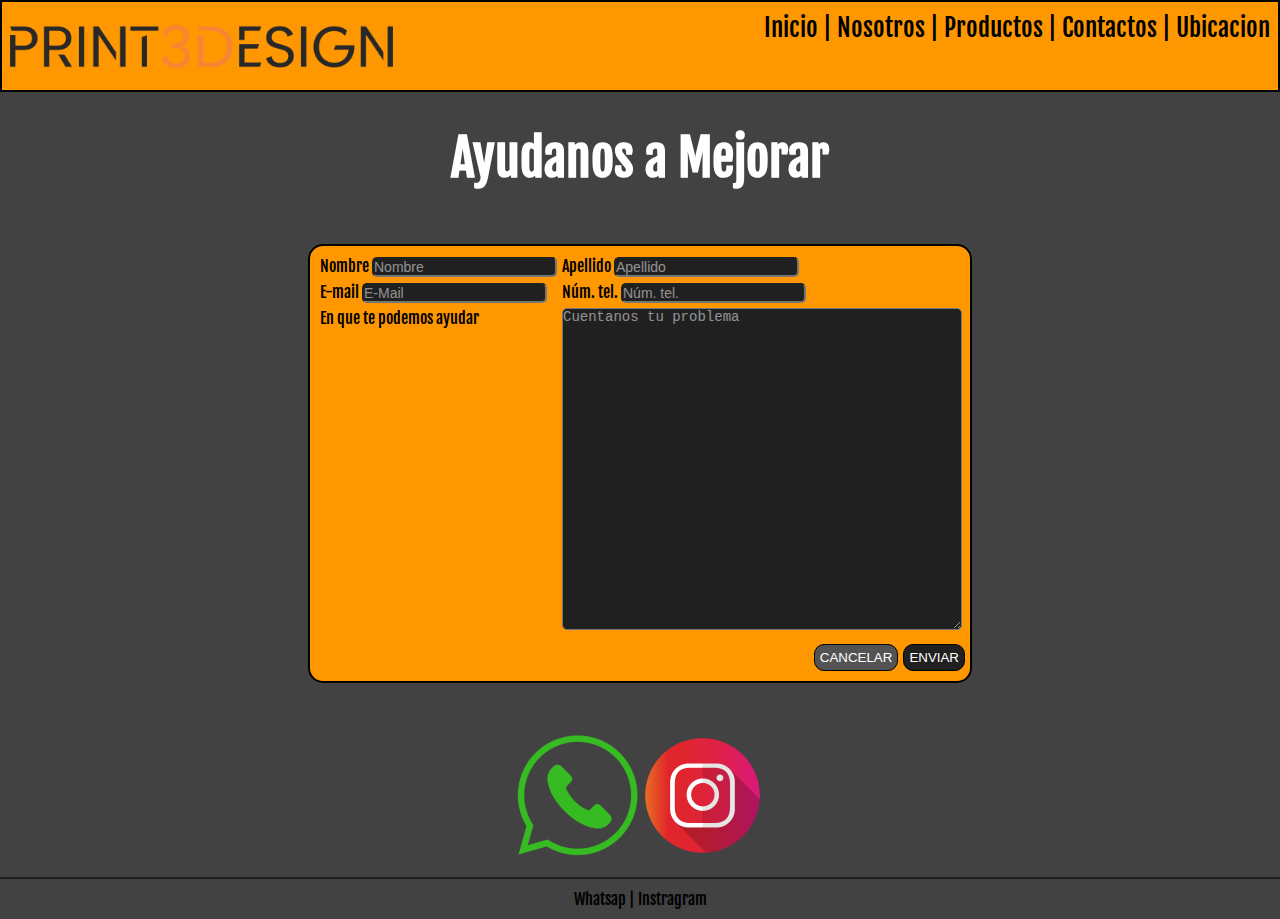
<file: pages/contactos.html>
<!DOCTYPE html>
<html lang="es">
<head>
    <meta charset="UTF-8">
    <meta http-equiv="X-UA-Compatible" content="IE=edge">
    <meta name="viewport" content="width=device-width, initial-scale=1.0">
    <link href="https://unpkg.com/aos@2.3.1/dist/aos.css" rel="stylesheet">
    <link rel="stylesheet" href="../css/estilo.css">
    <title>Print3design</title>
    <meta name="description" content="Esta es la página de contacto de Print3design, aquí puedes mandarnos tu feedback de los productos recibidos, quejas o consultas.">
</head>
<body>
    <header>
        <nav class="barra_top">
            <ul>
                <li><a href="../index.html">Inicio</a></li><span> |</span>
                <li><a href="nosotros.html">Nosotros</a></li><span> |</span>
                <li><a href="productos.html">Productos</a></li><span> |</span>
                <li><a href="contactos.html">Contactos</a></li><span> |</span>
                <li><a href="ubicacion.html">Ubicacion</a></li>
            </ul>
        </nav>
        <a href="../index.html"><img class="logo" src="../img/logo_final.png" alt="Imagen de Logo"></a>
    </header>
    <main>
        <h1 class="titulo_4">Ayudanos a Mejorar</h1>
        <div class="ordenar_contenedor">
            <form>
                <div class="input_1">
                    <label for="">Nombre</label>
                    <input class="formulario" type="text" placeholder="Nombre">
                </div>
                <div class="input_2">
                    <label  for="">Apellido</label>
                    <input class="formulario" type="text" placeholder="Apellido">
                </div>
                <div class="input_3">
                    <label  for="">E-mail</label>
                    <input class="formulario" type="text" placeholder="E-Mail">
                </div>
                <div class="input_4">
                    <label  for="">Núm. tel.</label>
                    <input class="formulario" type="text" placeholder="Núm. tel.">
                </div>
                <div class="pregunta_textarea">
                    <label for="">En que te podemos ayudar</label>
                </div>
                <div>
                    <textarea class="formulario" name="" id="" cols="50" rows="20" placeholder="Cuentanos tu problema"></textarea>
                </div>
                <div class="botones">
                    <input class="boton_c" type="submit" value="Cancelar">
                    <input class="boton_a" type="submit" value="Enviar">
                </div>
            </form>
        </div>
    <div class="ordenar_contenedor">
        <a target="_blank" href="https://web.whatsapp.com/"><img data-aos="flip-left" src="../img/wts_lg_v2.png" alt="Logo Whatsap"></a>
        <a target="_blank" href="https://www.instagram.com/tupuntodepartida_cba/"><img data-aos="flip-left" src="../img/insta_lg.png" alt="Logo Instagram"></a>
    </div>
    </main>
    <footer>
        <nav class="pie">
            <ul>
                <li><a target="_blank" href="https://web.whatsapp.com/">Whatsap</a></li><span> |</span>
                    <li><a target="_blank" href="https://www.instagram.com/tupuntodepartida_cba/">Instragram</a></li>
                </ul>
        </nav>
    </footer>
    <script src="https://unpkg.com/aos@2.3.1/dist/aos.js"></script>
    <script>
        AOS.init();
    </script>
</body>
</html>
</file>
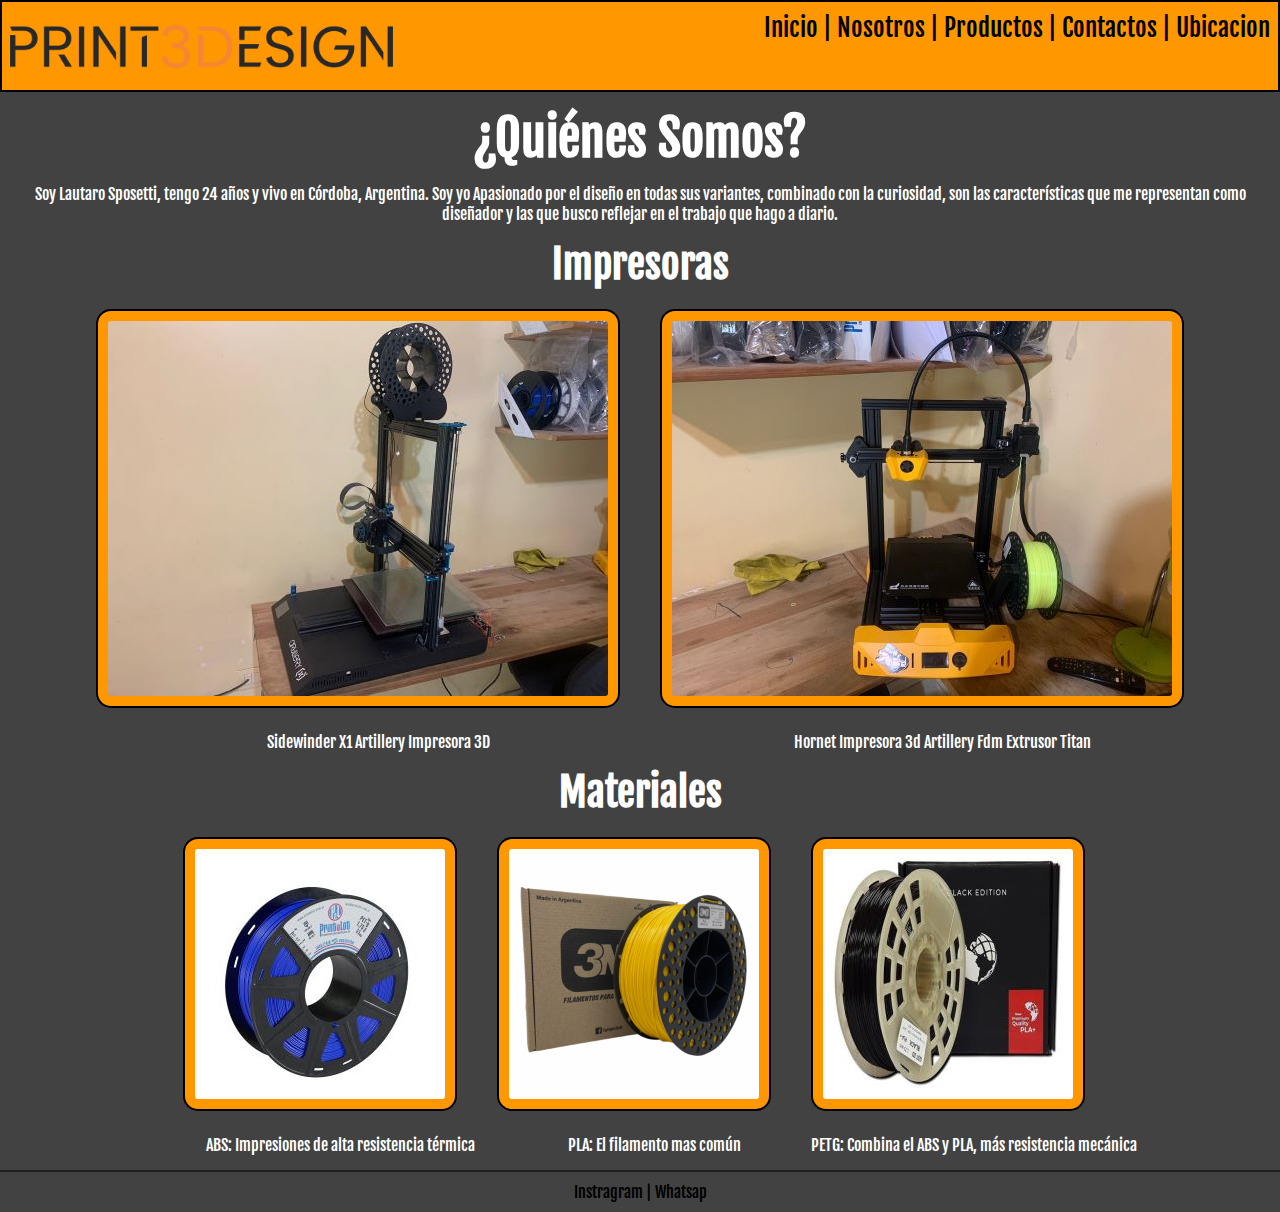
<file: pages/nosotros.html>
<!DOCTYPE html>
<html lang="es">
<head>
    <meta charset="UTF-8">
    <meta http-equiv="X-UA-Compatible" content="IE=edge">
    <meta name="viewport" content="width=device-width, initial-scale=1.0">
    <link rel="stylesheet" href="../css/estilo.css">
    <title>Print3design</title>
    <meta name="description" content="Si te interesa conocer más acerca de Print3design, aquí podrás encontrar toda la información que desees">
</head>
<body>
    <header>
        <nav class="barra_top">
            <ul>
                <li><a href="../index.html">Inicio</a></li><span> |</span>
                <li><a href="nosotros.html">Nosotros</a></li><span> |</span>
                <li><a href="productos.html">Productos</a></li><span> |</span>
                <li><a href="contactos.html">Contactos</a></li><span> |</span>
                <li><a href="ubicacion.html">Ubicacion</a></li>
            </ul>
        </nav>
        <a href="../index.html"><img class="logo" src="../img/logo_final.png" alt="Imagen de Logo"></a>    </header>
    <main class="main_nosotros">
        <h1 class="titulo_1">¿Quiénes Somos?</h1>
        <p class="parrafo_inicio">Soy Lautaro Sposetti, tengo 24 años y vivo en Córdoba, Argentina. Soy yo 
            Apasionado por el diseño en todas sus variantes, combinado con la curiosidad, son 
            las características que me representan como diseñador y las que busco reflejar en el trabajo que hago a diario.</p>
        <h2 class="titulo_2">Impresoras</h2>
        <div class="ordenar_contenedor contenedor_impesoras">
            <div class="imagen_parrafo">
            <img class="borde" src="../img/impresora_1.jpeg" alt="Imagen de Impresora 3D">
            <p class="descripcion borrar_movile">Sidewinder X1 Artillery Impresora 3D</p>
            </div>
            <div class="imagen_parrafo">
            <img class="borde" src="../img/impresora_2.jpeg" alt="Imagen de Impresora 3D">
            <p class="descripcion borrar_movile">Hornet Impresora 3d Artillery Fdm Extrusor Titan</p>
            </div>
        </div>
        <h2 class="titulo_3">Materiales</h2>
        <div class="ordenar_contenedor cont_padre_materiales">
            <div class="cont_materiales">
                <img class="borde" src="../img/material_1.jpg" alt="Imagen de material de impresora 3D">
                <p class="descripcion borrar_movile">ABS: Impresiones de alta resistencia térmica</p>
            </div>
            <div class="cont_materiales">
                <img class="borde" src="../img/material_2.png" alt="Imagen de material de impresora 3D">
                <p class="descripcion borrar_movile">PLA: El filamento mas común</p>
            </div>
            <div class="cont_materiales">
                <img class="borde imagen_material_3" src="../img/material_3.jpg" alt="Imagen de material de impresora 3D">
                <p class="descripcion borrar_movile">PETG: Combina el ABS y PLA, más resistencia mecánica</p>
            </div>
        </div>
    </main>
    <footer>
        <nav class="pie">
            <ul>
                <li><a target="_blank" href="https://www.instagram.com/tupuntodepartida_cba/">Instragram</a></li><span> |</span>
                <li><a target="_blank" href="3512042126">Whatsap</a></li><span>
            </ul>
        </nav>
    </footer>
</body>
</file>
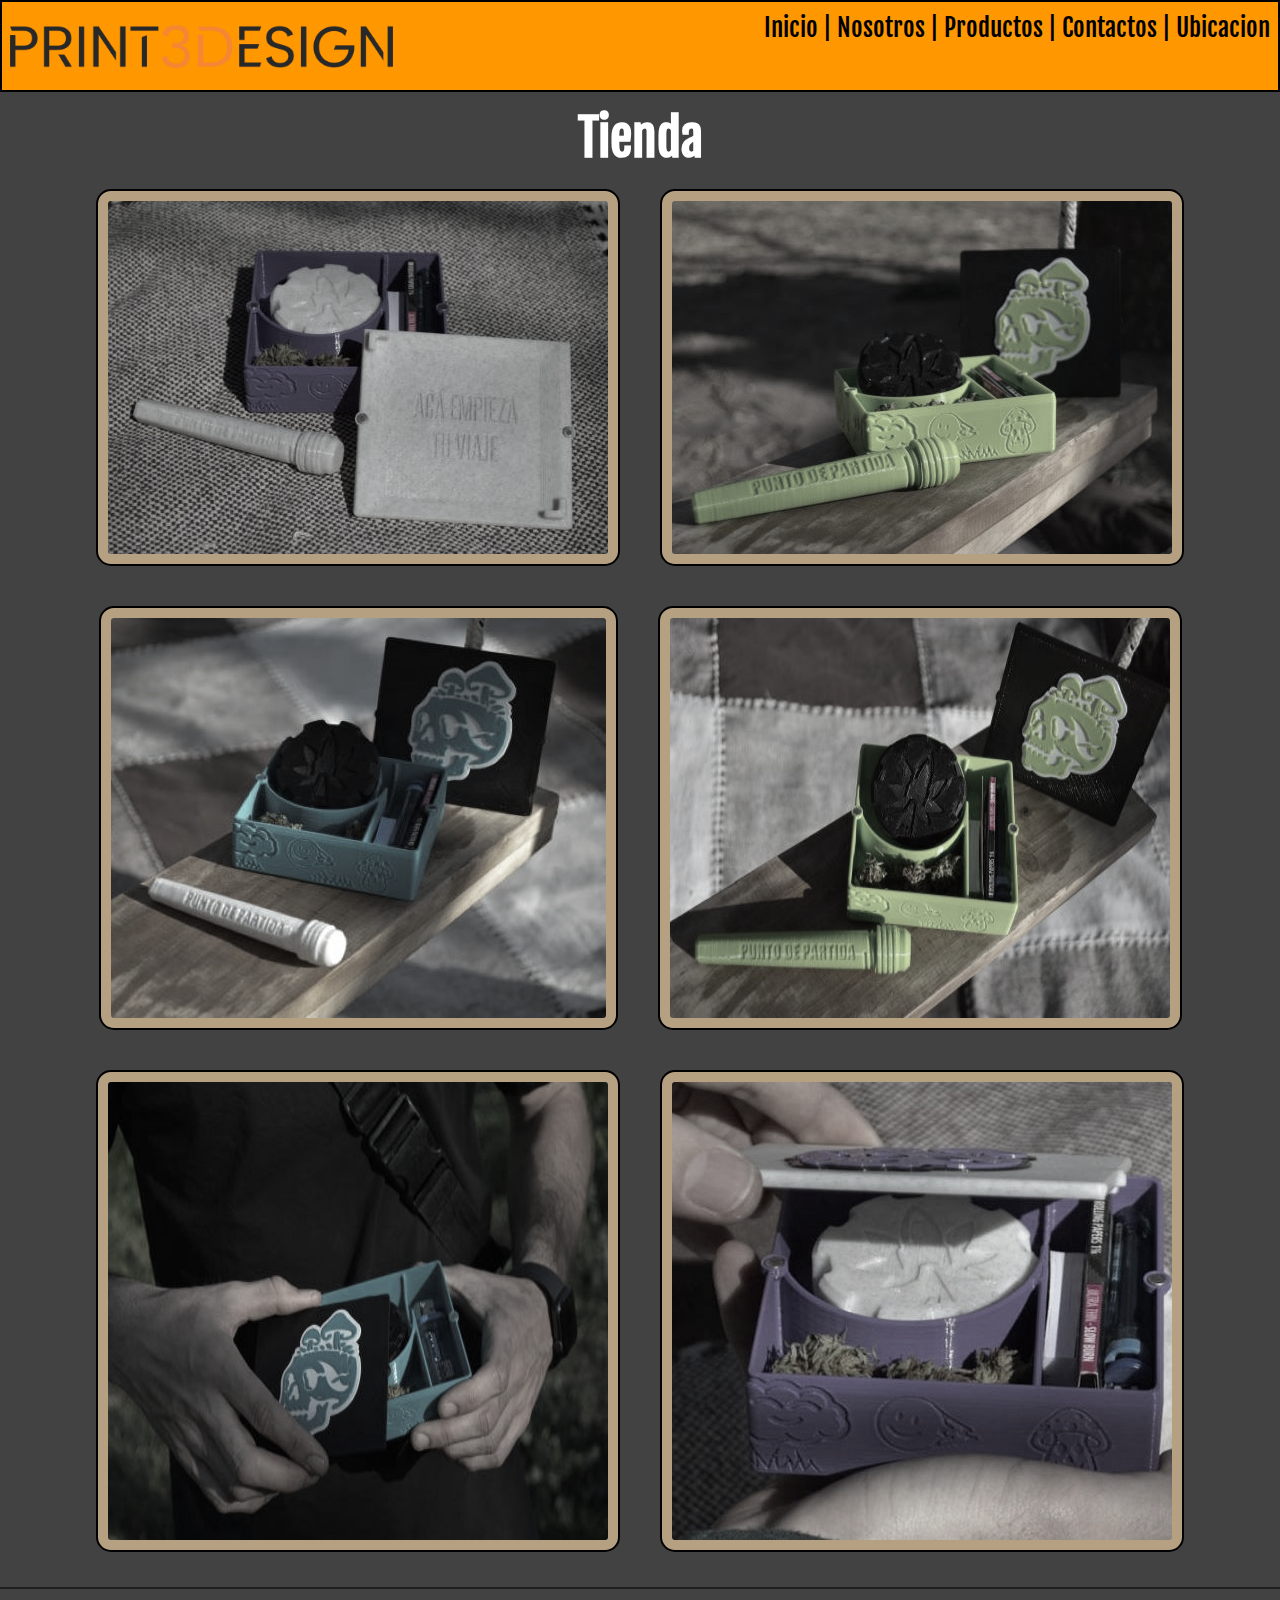
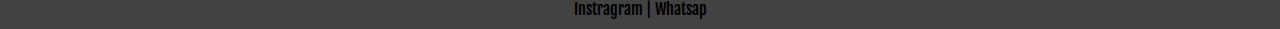
<file: pages/productos.html>
<!DOCTYPE html>
<html lang="es">
<head>
    <meta charset="UTF-8">
    <meta http-equiv="X-UA-Compatible" content="IE=edge">
    <meta name="viewport" content="width=device-width, initial-scale=1.0">
    <link rel="stylesheet" href="../css/estilo.css">
    <title>Print3design</title>
    <meta name="description" content="Todos los productos, impresos en 3d, necesarios para el armado de cigarrillos.">
</head>
<body>
    <header>
        <nav class="barra_top">
            <ul>
                <li><a href="../index.html">Inicio</a></li><span> |</span>
                <li><a href="nosotros.html">Nosotros</a></li><span> |</span>
                <li><a href="productos.html">Productos</a></li><span> |</span>
                <li><a href="contactos.html">Contactos</a></li><span> |</span>
                <li><a href="ubicacion.html">Ubicacion</a></li>
            </ul>
        </nav>
        <a href="../index.html"><img class="logo" src="../img/logo_final.png" alt="Imagen de Logo"></a>
    </header>
    <h1 class="titulo_1">Tienda</h1>
    <main class="ordenar_contenedor">
        <img class="borde gris" src="../img/producto_1_v3.jpg" alt="Combo de picador y caja">
        <img class="borde gris" src="../img/producto_2_v3.jpg" alt="Combo de picador y caja">
        <img class="borde gris" src="../img/producto_3_v4.jpg" alt="Combo de picador y caja">
        <img class="borde gris" src="../img/prooducto_4_v3.jpg" alt="Combo de picador y caja">
        <img class="borde gris" src="../img/producto_6_v3.jpg" alt="Combo de picador, caja y encendedor">
        <img class="borde gris" src="../img/producto_final.jpeg" alt="Combo de picador y caja y filtros">
    </main>
    <footer>
        <nav class="pie">
            <ul>
                <li><a target="_blank" href="https://www.instagram.com/tupuntodepartida_cba/">Instragram</a></li><span> |</span>
                <li><a target="_blank" href="3512042126">Whatsap</a></li><span>
            </ul>
        </nav>
    </footer>
</body>
</file>
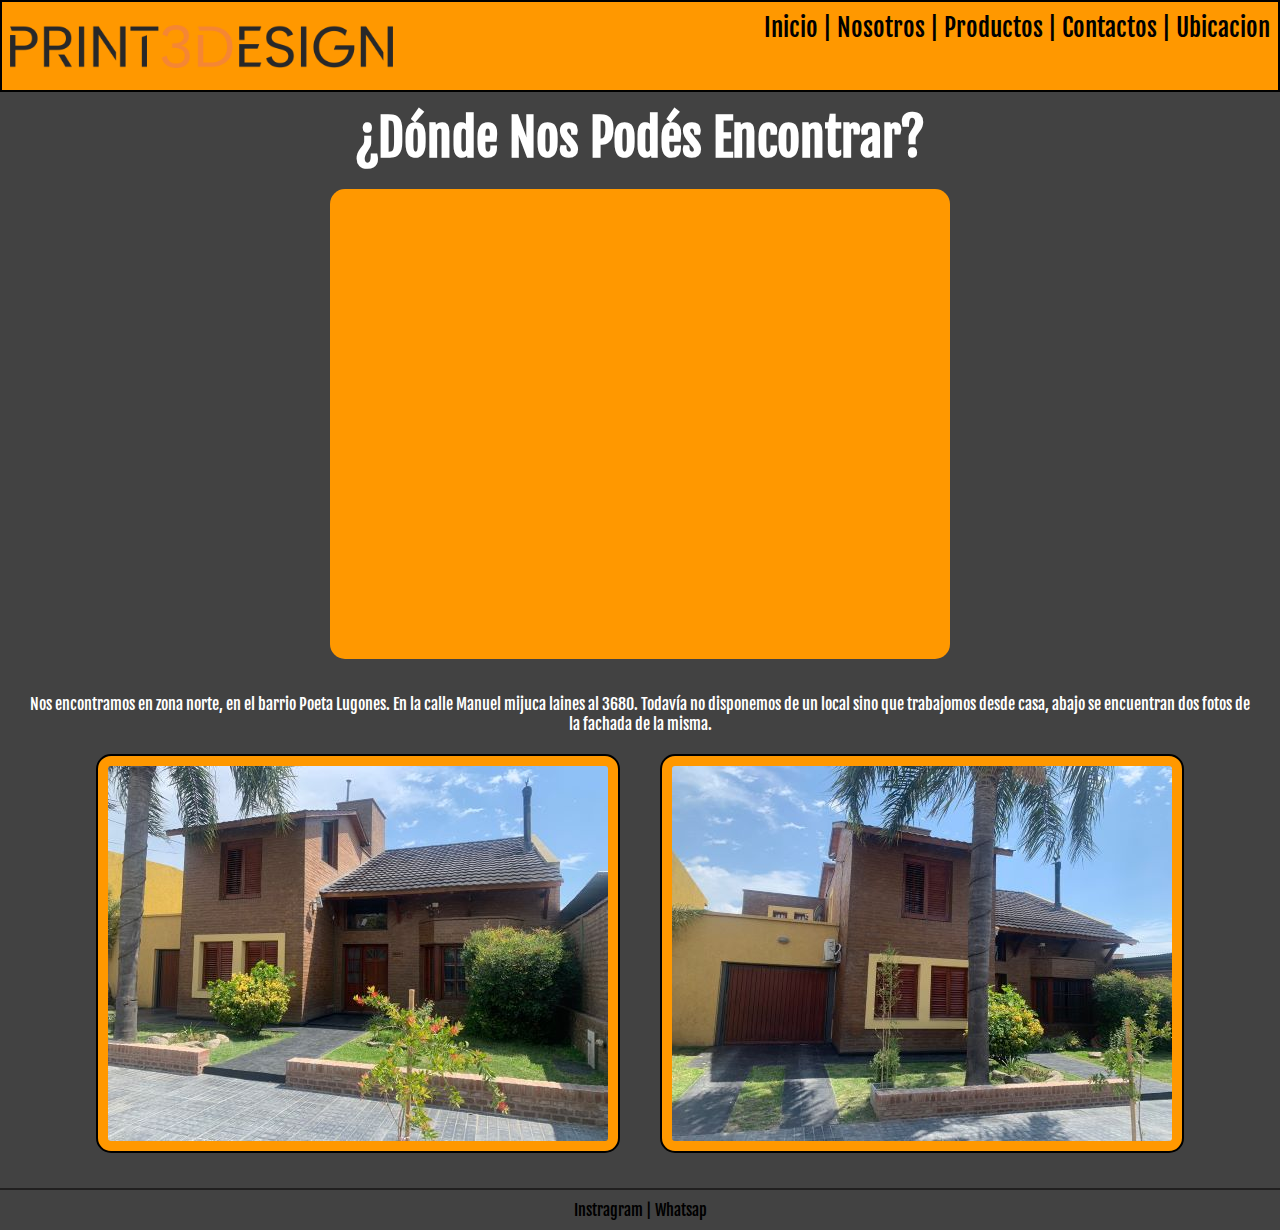
<file: pages/ubicacion.html>
<!DOCTYPE html>
<html lang="es">
<head>
    <meta charset="UTF-8">
    <meta http-equiv="X-UA-Compatible" content="IE=edge">
    <meta name="viewport" content="width=device-width, initial-scale=1.0">
    <link href="https://unpkg.com/aos@2.3.1/dist/aos.css" rel="stylesheet"><meta name="viewport" content="width=device-width, initial-scale=1.0">
    <link rel="stylesheet" href="../css/estilo.css">
    <title>Print3design</title>
    <meta name="description" content="Ubicación de nuestro emprendimiento Print3design.">
</head>
<body>
    <header>
        <nav class="barra_top">
            <ul>
                <li><a href="../index.html">Inicio</a></li><span> |</span>
                <li><a href="nosotros.html">Nosotros</a></li><span> |</span>
                <li><a href="productos.html">Productos</a></li><span> |</span>
                <li><a href="contactos.html">Contactos</a></li><span> |</span>
                <li><a href="ubicacion.html">Ubicacion</a></li>
            </ul>
        </nav>
        <a href="../index.html"><img class="logo" src="../img/logo_final.png" alt="Imagen de Logo"></a>
    </header>
    <main>
        <h1 class="titulo_1">¿Dónde Nos Podés Encontrar?</h1>
        <div class="ordenar_contenedor">
            <iframe class="borde" src="https://www.google.com/maps/embed?pb=!1m18!1m12!1m3!1d3407.1021302793492!2d-64.223428483747!3d-31.356160800481216!2m3!1f0!2f0!3f0!3m2!1i1024!2i768!4f13.1!3m3!1m2!1s0x94329940790ab289%3A0x9b6c95753b70c1a7!2sManuel%20Mujica%20Lainez%203680%2C%20C%C3%B3rdoba!5e0!3m2!1ses!2sar!4v1674263875599!5m2!1ses!2sar" width="600" height="450" style="border:0;" allowfullscreen="" loading="lazy" referrerpolicy="no-referrer-when-downgrade"></iframe>
            <p class="parrafo_inicio">Nos encontramos en zona norte, en el barrio Poeta Lugones. En la calle Manuel mijuca laines al 3680. Todavía no disponemos de un local sino que trabajomos desde casa, abajo se encuentran dos fotos de la fachada de la misma.</p>
        </div>
        <div class="ordenar_contenedor">
            <img class="borde" data-aos="fade-up-right" src="../img/fachada_1.jpeg" alt="Fachada de la casa">
            <img class="borde" data-aos="fade-up-left" src="../img/fachada_2.jpeg" alt="Fachada de la casa">
        </div>
    </main>
    <footer>
        <nav class="pie">
            <ul>
                <li><a target="_blank" href="https://www.instagram.com/tupuntodepartida_cba/">Instragram</a></li><span> |</span>
                <li><a target="_blank" href="3512042126">Whatsap</a></li><span>
            </ul>
        </nav>
    </footer>
    <script src="https://unpkg.com/aos@2.3.1/dist/aos.js"></script>
    <script>
        AOS.init();
    </script>
</body>
</file>
<file: css/estilo.css>
@import "https://fonts.googleapis.com/css2?family=Fjalla+One&family=Roboto&family=Ubuntu:wght@300&display=swap";
header {
  background-color: #ff9800;
  border: black 2px solid;
}

.barra_top {
  font-size: 25px;
  text-align: right;
  list-style: none;
  margin-right: 8px;
  margin-top: 10px;
}

.logo {
  text-align: left;
  position: relative;
  bottom: 18px;
  left: 8px;
}

.ordenar_contenedor {
  display: flex;
  flex-flow: row wrap;
  justify-content: center;
}

.borde {
  border: black 2px solid;
  padding: 10px;
  background: #ff9800;
  margin: 20px;
  border-radius: 15px;
}

.pie {
  border-top: 2px solid #212020;
  padding: 10px;
  display: flex;
  justify-content: center;
  margin-top: 15px;
}

* {
  margin: 0;
  padding: 0;
}

body {
  background-color: #424242;
  font-family: "Fjalla One", sans-serif;
}

li {
  display: inline;
}

a {
  color: black;
  text-decoration: none;
}

.boton_c {
  border: 1px solid black;
  padding: 5px;
  background-color: rgb(84, 83, 83);
  color: white;
  text-decoration: none;
  text-transform: uppercase;
  border-radius: 10px;
}

.boton_a {
  position: relative;
  left: 5px;
  border: 1px solid black;
  padding: 5px;
  background-color: #212020;
  color: white;
  text-decoration: none;
  text-transform: uppercase;
  border-radius: 10px;
}

.botones {
  display: flex;
  justify-content: right;
  grid-area: botones;
}

.formulario {
  background-color: #212020;
  color: white;
  font-size: 14px;
}

form {
  display: inline-block;
  border: black 2px solid;
  border-radius: 15px;
  height: 50%;
  width: 50%;
  padding: 10px;
  background: #ff9800;
  margin: 75px 0 50px 0;
}

input {
  border-radius: 5px;
}

textarea {
  border-radius: 5px;
  grid-area: textarea;
  width: 100%;
}

::placeholder {
  color: white;
  opacity: 50%;
}

.parrafo_inicio {
  grid-area: parrafo_inicio;
  margin: 15px 25px 0 25px;
  display: block;
  color: white;
  text-align: center;
}

.titulo_4 {
  grid-area: titulo_1;
  font-size: 50px;
  margin: 15px 25px 0 25px;
  display: block;
  color: white;
  text-align: center;
  position: relative;
  top: 20px;
}

.descripcion {
  display: block;
  color: white;
  position: relative;
  left: 20px;
  text-align: center;
}

.titulo_1 {
  grid-area: titulo_1;
  font-size: 50px;
  margin: 15px 25px 0 25px;
  display: block;
  color: white;
  text-align: center;
}

.titulo_2 {
  grid-area: titulo_2;
  font-size: 40px;
  margin: 15px 25px 0 25px;
  display: block;
  color: white;
  text-align: center;
}

.titulo_3 {
  grid-area: titulo_3;
  font-size: 40px;
  margin: 15px 25px 0 25px;
  display: block;
  color: white;
  text-align: center;
}

header nav ul li a:hover {
  background: rgb(255, 128, 0);
}

.gris {
  filter: grayscale(80%);
}
.gris:hover {
  filter: grayscale(0%);
  transition: 1s;
}

input:focus {
  background-color: #7e7d7d;
  transition: 1s;
}

textarea:focus {
  background-color: #7e7d7d;
  transition: 1s;
}

.input_1 {
  grid-area: input_1;
}

.input_2 {
  grid-area: input_2;
}

.input_3 {
  grid-area: input_3;
}

.input_4 {
  grid-area: input_4;
}

.pregunta_textarea {
  grid-area: pregunta_textarea;
}

textarea {
  grid-area: textarea;
}

.contenedor_impesoras {
  grid-area: contenedor_impesoras;
}

.cont_padre_materiales {
  grid-area: cont_padre_materiales;
}

@media screen and (max-width: 768px) {
  .imagen_parrafo {
    display: flex;
    justify-content: center;
  }
  .cont_materiales {
    display: flex;
    justify-content: center;
  }
  .main_nosotros {
    display: grid;
    grid-template-areas: "titulo_1" "parrafo_inicio" "titulo_2" "contenedor_impesoras" "titulo_3" "cont_padre_materiales";
  }
  header {
    height: 120px;
  }
  .borrar_movile {
    display: none;
  }
  .barra_top {
    display: flex;
    justify-content: center;
    font-size: 20px;
  }
  .logo {
    width: 75%;
    position: relative;
    top: 12px;
    margin-left: 50px;
  }
  form {
    display: grid;
    grid-template-areas: "input_1" "input_2" "input_3" "input_4" "pregunta_textarea" "textarea" "botones";
    gap: 5px;
  }
  .borde {
    width: 50%;
    height: 50%;
  }
}
@media screen and (min-width: 769px) {
  .logo {
    width: 30%;
  }
  form {
    display: grid;
    grid-template-areas: "input_1 input_2" "input_3 input_4" "pregunta_textarea none" "textarea textarea" "botones botones";
    gap: 5px;
  }
}

/*# sourceMappingURL=estilo.css.map */
</file>
